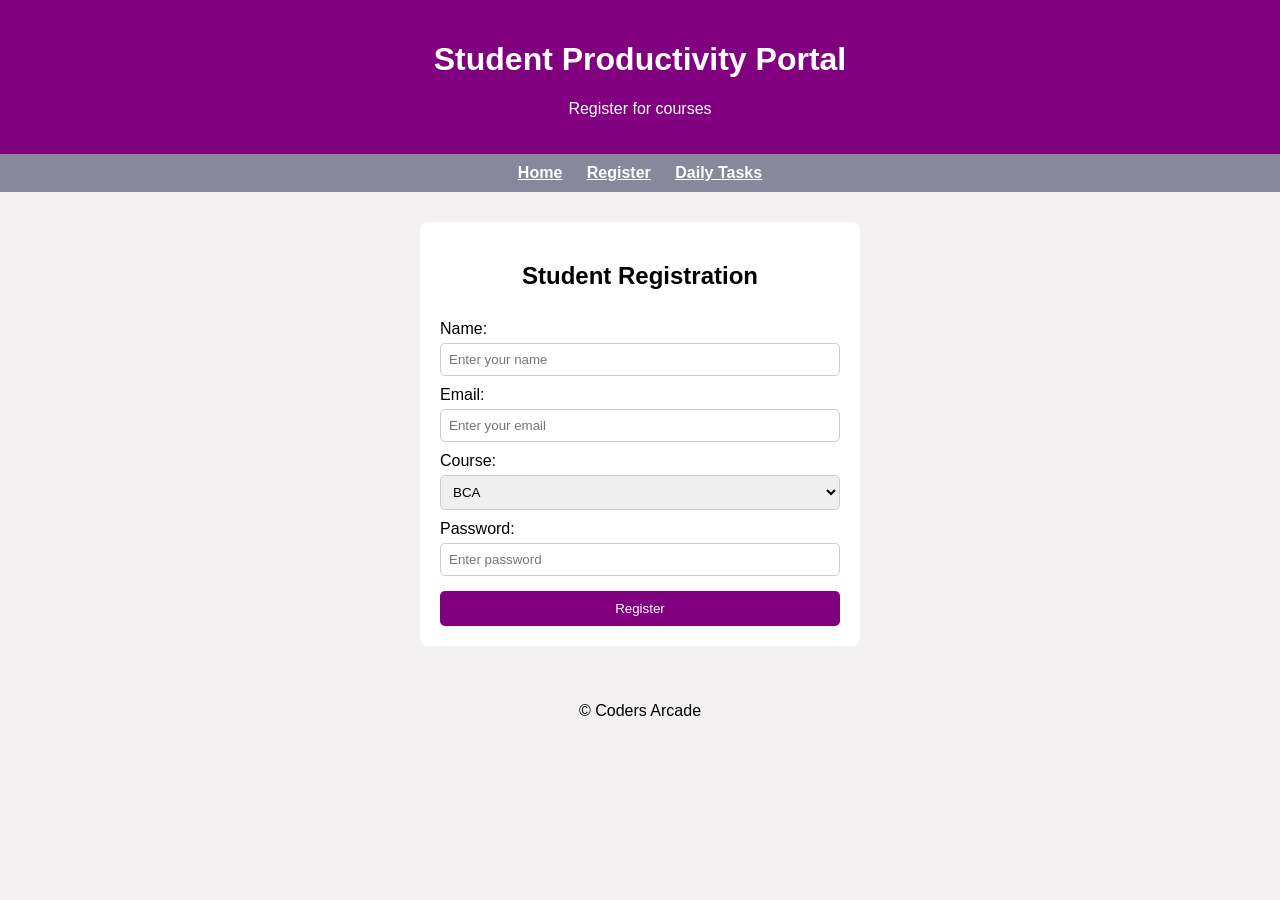
<file: html_css training/index.html>
<!DOCTYPE html>
<html lang="en">
<head>
    <title>Register</title>
    <link rel="stylesheet" href="style.css">
</head>
<body>

    <!-- HEADER (added content) -->
    <header>
        <h1>Student Productivity Portal</h1>
        <p>Register for courses</p>
    </header>

    <!-- NAV (same as yours) -->
    <nav>
        <a href="index.html">Home</a>
        <a href="register.html">Register</a>
        <a href="task.html">Daily Tasks</a>
    </nav>

    <!-- MAIN CONTENT (ADDED THIS SECTION) -->
    <div class="container">
        <h2>Student Registration</h2>

        <form>
            <label>Name:</label>
            <input type="text" placeholder="Enter your name" required>

            <label>Email:</label>
            <input type="email" placeholder="Enter your email" required>

            <label>Course:</label>
            <select>
                <option>BCA</option>
                <option>BBA</option>
                <option>B.Tech</option>
            </select>

            <label>Password:</label>
            <input type="password" placeholder="Enter password">

            <button type="submit">Register</button>
        </form>
    </div>

    <!-- FOOTER (same as yours) -->
    <footer>
        <p>©️ Coders Arcade</p>
    </footer>

</body>
</html>
</file>
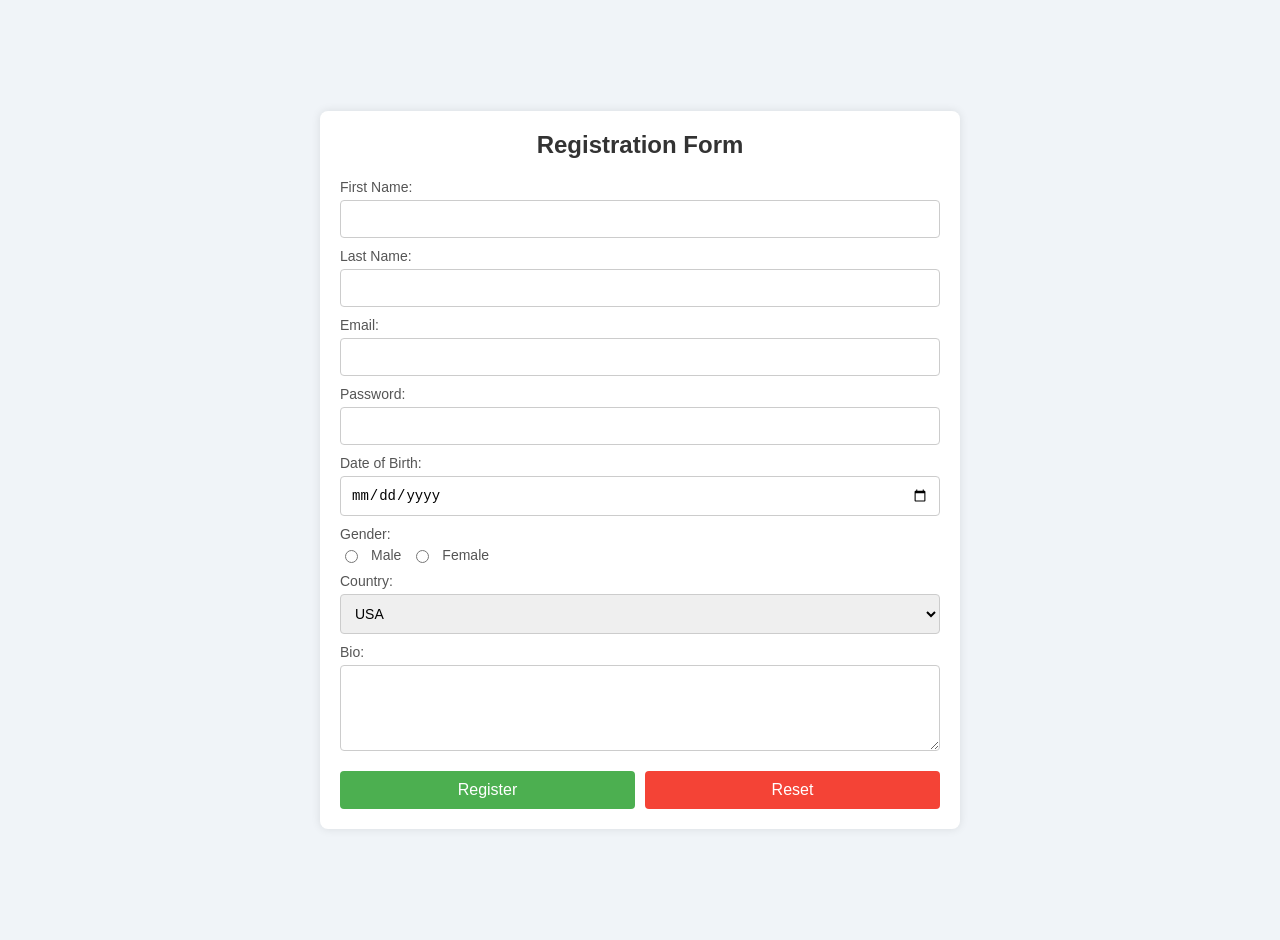
<file: html_css training/allinone.html>
<!DOCTYPE html>

<head>
    <title>Registration Form | vtucode</title>
    <style>
        body {
            font-family: Arial, sans-serif;
            background-color: #f0f4f8;
            margin: 0;
            padding: 20px;
            display: flex;
            justify-content: center;
            align-items: center;
            min-height: 100vh;
        }

        .container {
            width: 100%;
            max-width: 600px;
            background-color: #fff;
            padding: 20px;
            border-radius: 8px;
            box-shadow: 0 0 10px rgba(0, 0, 0, 0.1);
            display: flex;
            flex-direction: column;
            gap: 20px;
        }

        h2 {
            text-align: center;
            color: #333;
            margin: 0;
        }

        .form-group {
            display: flex;
            flex-direction: column;
            gap: 5px;
            margin-bottom: 10px;
        }

        label {
            font-size: 14px;
            color: #555;
        }

        input[type="text"],
        input[type="email"],
        input[type="password"],
        input[type="date"],
        select,
        textarea {
            padding: 10px;
            border: 1px solid #ccc;
            border-radius: 4px;
            font-size: 14px;
        }

        .gender-options {
            display: flex;
            gap: 10px;
            align-items: center;
        }

        input[type="submit"],
        input[type="reset"] {
            padding: 10px 20px;
            border: none;
            border-radius: 4px;
            cursor: pointer;
            font-size: 16px;
            flex: 1;
        }

        .button-group {
            display: flex;
            gap: 10px;
            justify-content: center;
        }

        input[type="submit"] {
            background-color: #4CAF50;
            color: white;
        }

        input[type="reset"] {
            background-color: #f44336;
            color: white;
        }

        .form-group textarea {
            margin-bottom: 10px;
        }
    </style>
</head>

<body>
    <div class="container">
        <h2>Registration Form</h2>
        <form action="#" method="post">
            <div class="form-group">
                <label for="firstName">First Name:</label>
                <input type="text" id="firstName" name="firstName" required>
            </div>
            <div class="form-group">
                <label for="lastName">Last Name:</label>
                <input type="text" id="lastName" name="lastName" required>
            </div>
            <div class="form-group">
                <label for="email">Email:</label>
                <input type="email" id="email" name="email" required>
            </div>
            <div class="form-group">
                <label for="password">Password:</label>
                <input type="password" id="password" name="password" required>
            </div>
            <div class="form-group">
                <label for="dob">Date of Birth:</label>
                <input type="date" id="dob" name="dob">
            </div>
            <div class="form-group">
                <label>Gender:</label>
                <div class="gender-options">
                    <input type="radio" id="male" name="gender" value="male">
                    <label for="male">Male</label>
                    <input type="radio" id="female" name="gender" value="female">
                    <label for="female">Female</label>
                </div>
            </div>
            <div class="form-group">
                <label for="country">Country:</label>
                <select id="country" name="country">
                    <option value="usa">USA</option>
                    <option value="canada">Canada</option>
                    <option value="uk">UK</option>
                    <option value="india">India</option>
                </select>
            </div>
            <div class="form-group">
                <label for="bio">Bio:</label>
                <textarea id="bio" name="bio" rows="4"></textarea>
            </div>
            <div class="button-group">
                <input type="submit" value="Register">
                <input type="reset" value="Reset">
            </div>
        </form>
    </div>
</body>

</html>
</file>
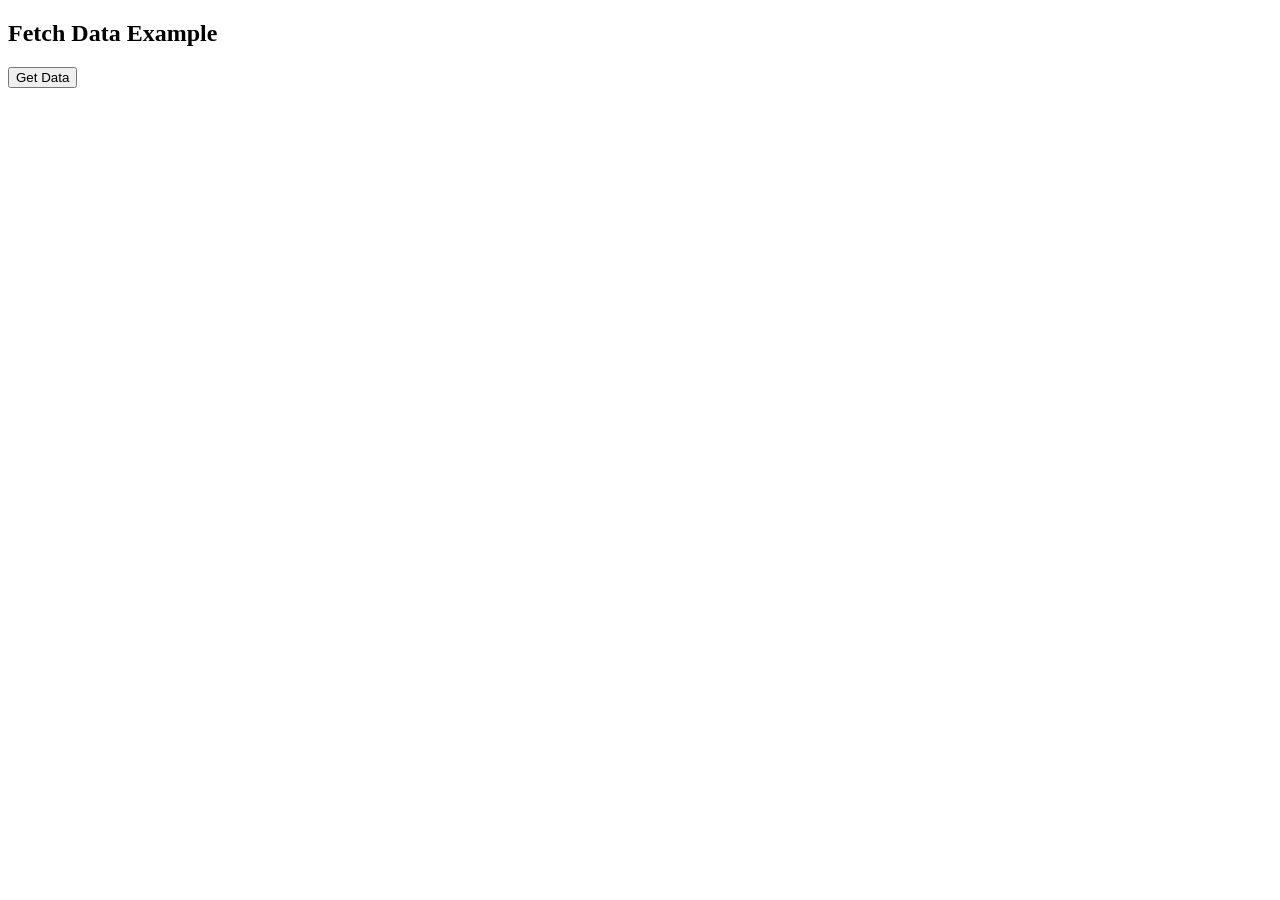
<file: html_css training/async.html>
<!DOCTYPE html>
<html>
<head>
    <title>Async Function Example</title>
</head>
<body>

    <h2>Fetch Data Example</h2>
    <button onclick="getData()">Get Data</button>

    <script>
        async function getData() {
            try {
                // Example API (free test API)
                let response = await fetch("https://jsonplaceholder.typicode.com/users/1");
                
                let result = await response.json();

                // Print result in console
                console.log(result);

                alert("Check console for output!");
            } catch (error) {
                console.log("Error:", error);
            }
        }
    </script>

</body>
</html>
</file>
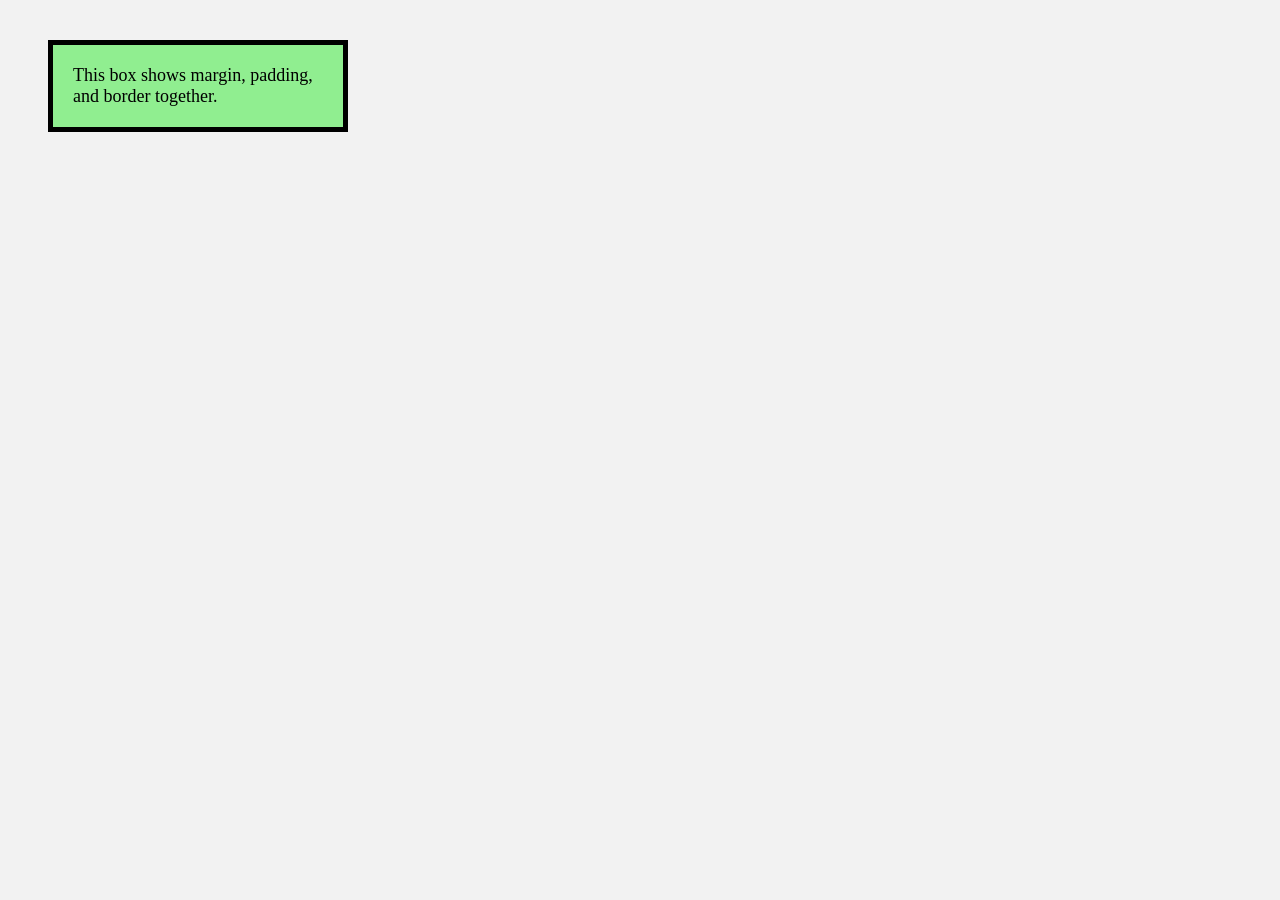
<file: html_css training/border.html>
<!DOCTYPE html>
<html>
<head>
    <title>Box Model Example</title>
    <style>
        body {
            background-color: #f2f2f2;
        }

        .box {
            width: 250px;

            /* Content styling */
            background-color: lightgreen;

            /* Padding (inside space) */
            padding: 20px;

            /* Border */
            border: 5px solid black;

            /* Margin (outside space) */
            margin: 40px;

            font-size: 18px;
        }
    </style>
</head>
<body>

    <div class="box">
        This box shows margin, padding, and border together.
    </div>

</body>
</html>
</file>
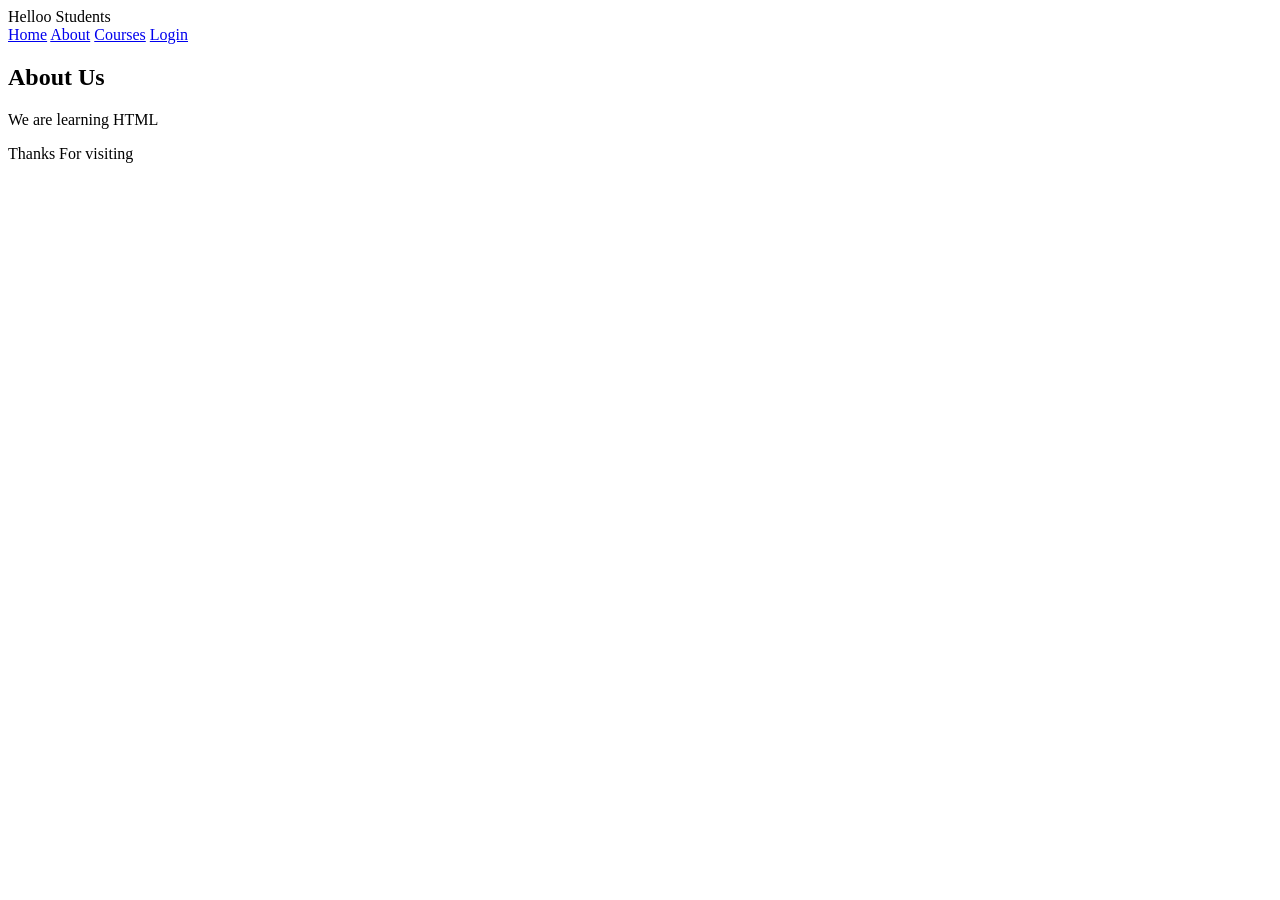
<file: html_css training/day1.html>
<!DOCTYPE html>
<html>
    <head>
        <title>Semantic Example</title>
    </head>
    <body>
        <!--Semantic tags Example-->
        <header>Helloo Students</header>
        <nav>
            <a href="#"> Home</a>
            <a href="#"> About</a>
            <a href="#"> Courses</a>
            <a href="#">Login</a>
        </nav>
        <section>
            <h2> About Us</h2>
            <p> We are learning HTML</p>
        </section> 
        <footer>
            <p> Thanks For visiting</p>
        </footer>
       </body>
</html>
</file>
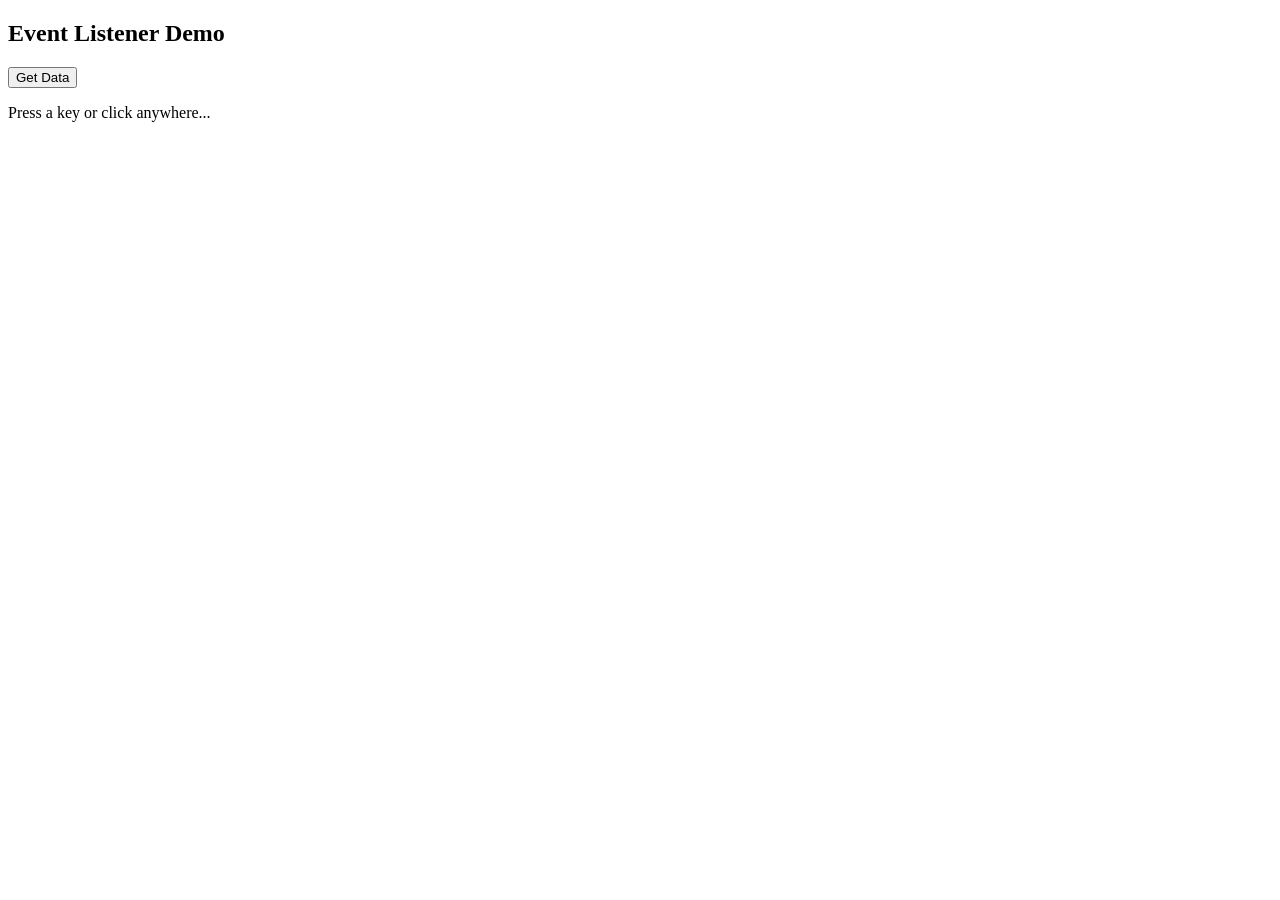
<file: html_css training/eventlistner.html>
<!DOCTYPE html>
<html>
<head>
    <title>Event Listener + Async Example</title>
</head>
<body>

    <h2>Event Listener Demo</h2>

    <!-- Button for async function -->
    <button id="btn">Get Data</button>

    <p id="output">Press a key or click anywhere...</p>

    <script>
        // -------------------------
        // ASYNC FUNCTION
        // -------------------------
        async function getData() {
            try {
                let response = await fetch("https://jsonplaceholder.typicode.com/users/1");
                let result = await response.json();

                console.log(result); // required output
                alert("Data fetched! Check console.");
            } catch (error) {
                console.log("Error:", error);
            }
        }

        // Button click event
        document.getElementById("btn").addEventListener("click", getData);

        // -------------------------
        // KEYBOARD EVENT
        // -------------------------
        document.addEventListener("keydown", function(event) {
            document.getElementById("output").innerHTML =
                "Key pressed: " + event.key;
        });

        // -------------------------
        // MOUSE EVENTS
        // -------------------------
        document.addEventListener("click", function(event) {
            console.log("Mouse clicked at X:", event.clientX, "Y:", event.clientY);
        });

        document.addEventListener("mousemove", function(event) {
            console.log("Mouse moving at:", event.clientX, event.clientY);
        });

    </script>

</body>
</html>
</file>
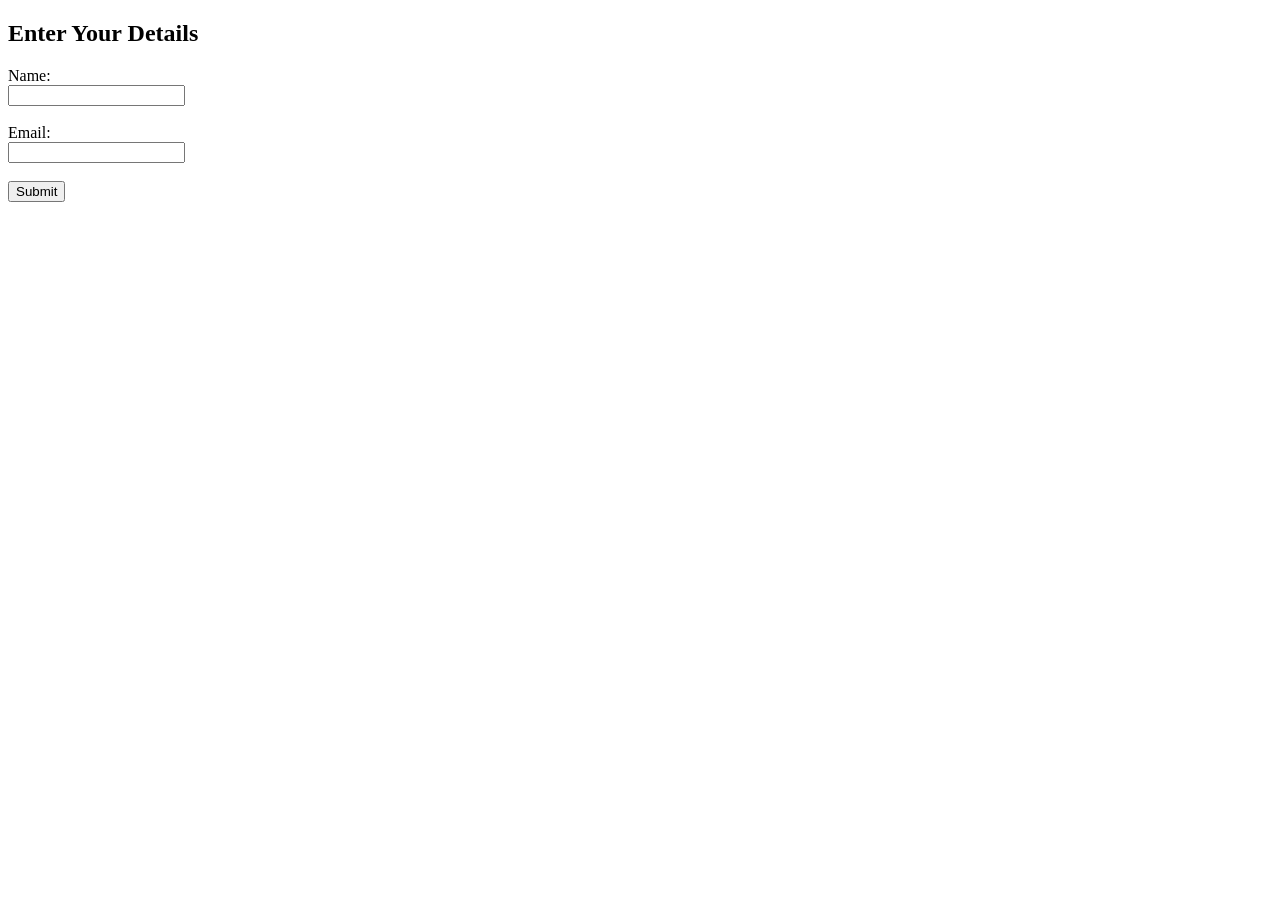
<file: html_css training/imput.html>
<!DOCTYPE html>
<html>
<head>
    <title>Form Input Example</title>
</head>
<body>

    <h2>Enter Your Details</h2>

    <form onsubmit="return validateForm()">
        Name: <br>
        <input type="text" id="name"><br><br>

        Email: <br>
        <input type="text" id="email"><br><br>

        <input type="submit" value="Submit">
    </form>

    <p id="message"></p>

    <script>
        function validateForm() {
            let name = document.getElementById("name").value;
            let email = document.getElementById("email").value;
            let message = document.getElementById("message");

            // Check if fields are empty
            if (name === "" || email === "") {
                message.innerHTML = "All fields are required!";
                message.style.color = "red";
                return false;
            }

            // Simple email validation
            if (!email.includes("@") || !email.includes(".")) {
                message.innerHTML = "Enter a valid email address!";
                message.style.color = "red";
                return false;
            }

            // Success message
            message.innerHTML = "Form submitted successfully ✅";
            message.style.color = "green";

            return false; // prevent actual form submission (for demo)
        }
    </script>

</body>
</html>
</file>
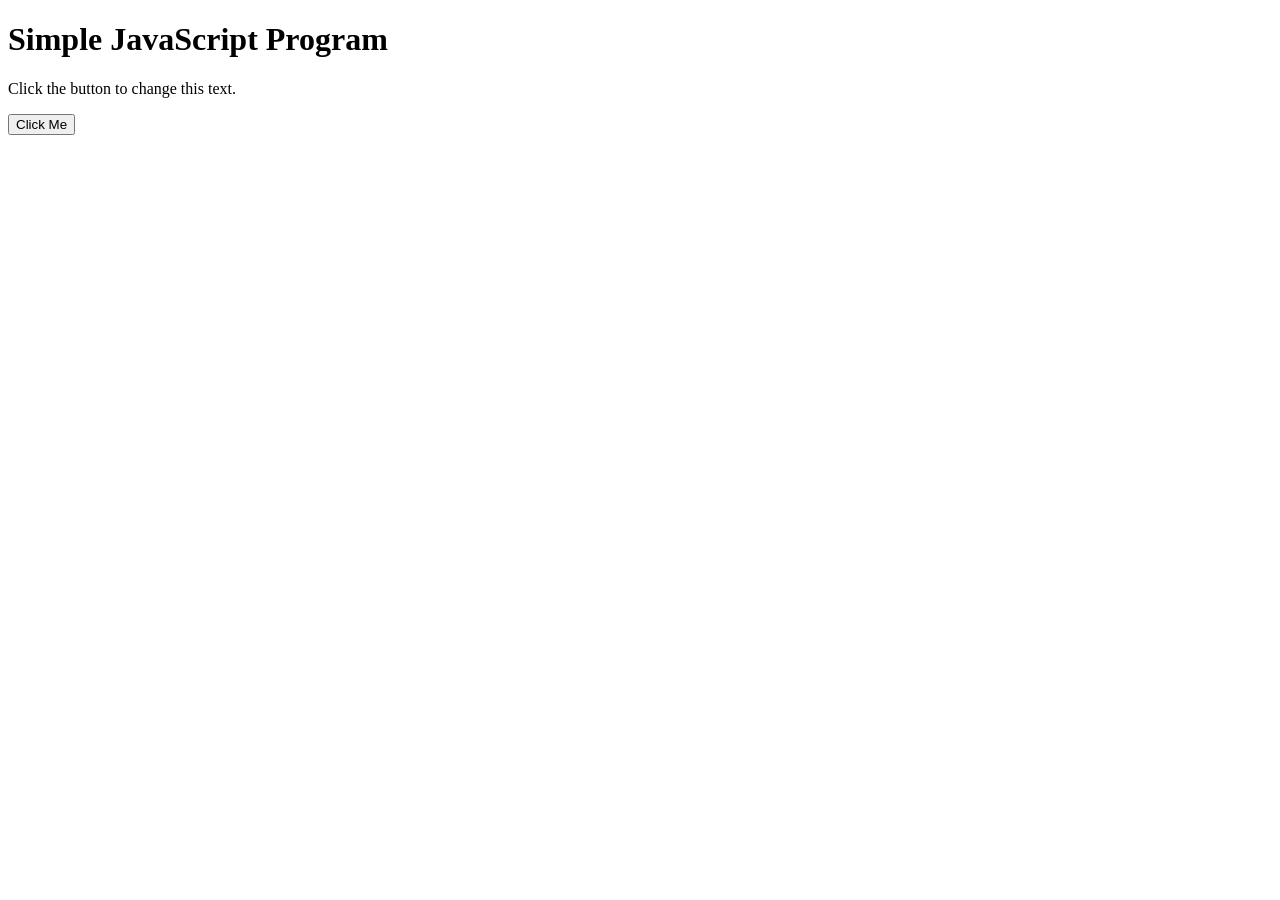
<file: html_css training/index1.html>
<!DOCTYPE html>
<html>
<head>
    <title>HTML + JavaScript Example</title>
</head>
<body>

    <h1>Simple JavaScript Program</h1>

    <p id="demo">Click the button to change this text.</p>

    <button onclick="changeText()">Click Me</button>

    <script>
        function changeText() {
            document.getElementById("demo").innerHTML = "Hello Rohith! JavaScript is working 🎉";
        }
    </script>

</body>
</html>
</file>
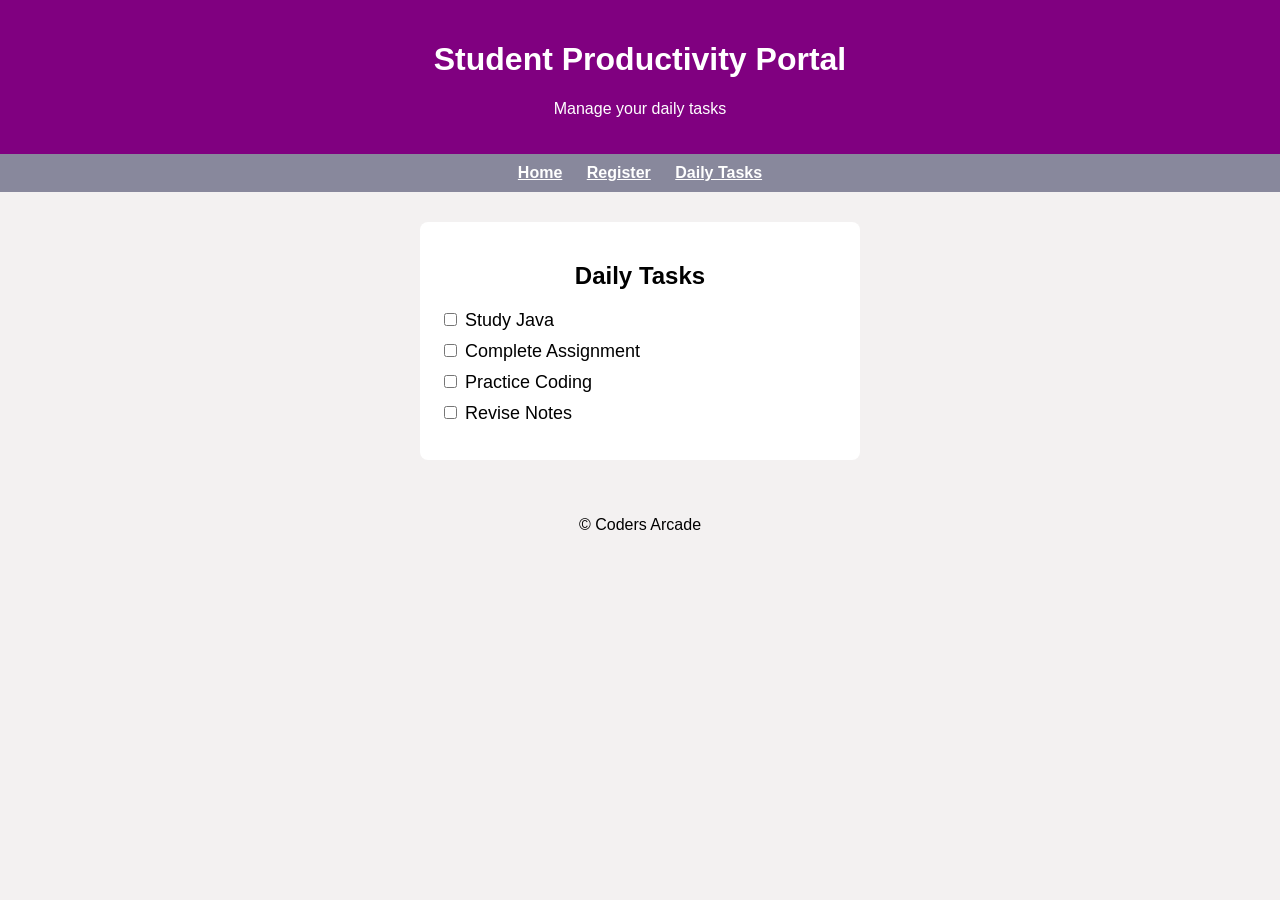
<file: html_css training/register.html>
<!DOCTYPE html>
<html lang="en">
<head>
    <title>Daily Tasks</title>
    <link rel="stylesheet" href="style.css">
</head>
<body>

    <!-- HEADER (added content) -->
    <header>
        <h1>Student Productivity Portal</h1>
        <p>Manage your daily tasks</p>
    </header>

    <!-- NAV (same as yours) -->
    <nav>
        <a href="index.html">Home</a>
        <a href="register.html">Register</a>
        <a href="task.html">Daily Tasks</a>
    </nav>

    <!-- MAIN CONTENT (ADDED THIS SECTION) -->
    <div class="container">
        <h2>Daily Tasks</h2>

        <ul class="task-list">
            <li><input type="checkbox"> Study Java</li>
            <li><input type="checkbox"> Complete Assignment</li>
            <li><input type="checkbox"> Practice Coding</li>
            <li><input type="checkbox"> Revise Notes</li>
        </ul>
    </div>

    <!-- FOOTER (same as yours) -->
    <footer>
        <p>©️ Coders Arcade</p>
    </footer>

</body>
</html>
</file>
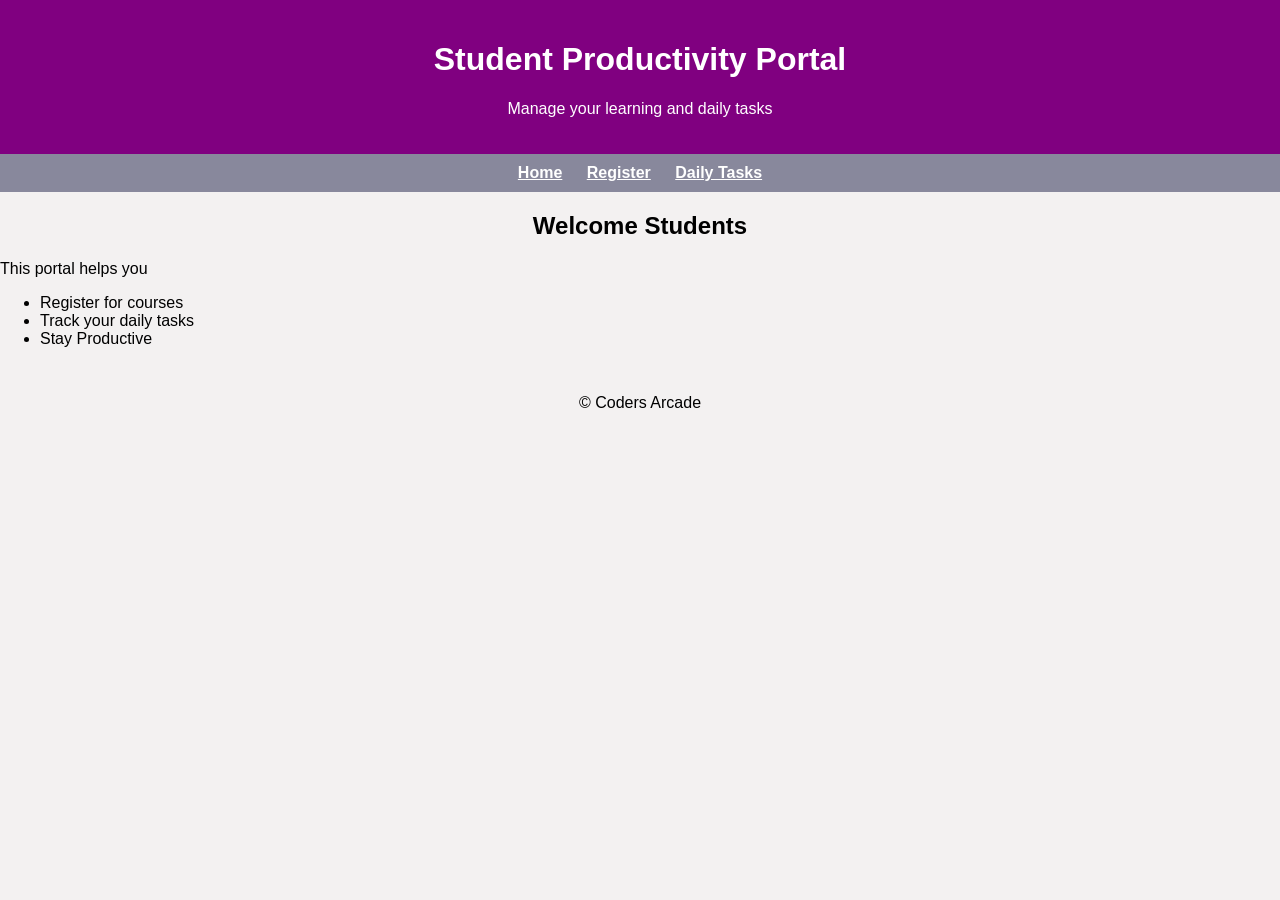
<file: html_css training/student.html>
<!DOCTYPE html>
<html lang="en">
<head>
    <title>Student Productivity Portal</title>
    <link rel="stylesheet" href="style.css">
</head>
<body>
    <header>
        <h1>Student Productivity Portal</h1>
        <p> Manage your learning and daily tasks</p>

    </header>

    <nav>
        <a href="index.html">Home</a>
        <a href="register.html">Register</a>
        <a href="task.html">Daily Tasks</a>

    </nav>

    <section>
        <h2>Welcome Students</h2>
        <p>This portal helps you</p>
        <ul>
            <li>Register for courses</li>
            <li>Track your daily tasks</li>
            <li>Stay Productive</li>
        </ul>
    </section>

    <footer>
        <p>©️ Coders Arcade</p>
    </footer>
    
</body>
</html>
</file>
<file: html_css training/style.css>
/*index.html*/
body{
    font-family: Arial, Helvetica, sans-serif;
    margin:0px;
    background-color: rgba(243,241,241);
}

header{
    background-color: purple;
    text-align: center;
    color:white;
    padding:20px;
}

nav{
    background-color:rgba(136,136,156);
    text-align: center;
    padding:10px;
}

nav a{
    text-align: center;
    color:white;
    margin: 10px;
    font-weight: bold;
}

nav a:hover{
    color:deepskyblue;
}


.container {
    width: 400px;
    margin: 30px auto;
    background-color: white;
    padding: 20px;
    border-radius: 8px;
}

h2 {
    text-align: center;
}

/* FORM STYLING (Register Page) */
form {
    display: flex;
    flex-direction: column;
}

form label {
    margin-top: 10px;
}

form input, form select {
    padding: 8px;
    margin-top: 5px;
    border: 1px solid #ccc;
    border-radius: 5px;
}

form button {
    margin-top: 15px;
    padding: 10px;
    background-color: purple;
    color: white;
    border: none;
    border-radius: 5px;
    cursor: pointer;
}

form button:hover {
    background-color: darkmagenta;
}

/* TASK PAGE */
.task-list {
    list-style: none;
    padding: 0;
}

.task-list li {
    margin: 10px 0;
    font-size: 18px;
}

/* FOOTER */
footer {
    text-align: center;
    padding: 10px;
    margin-top: 20px;
}
</file>
